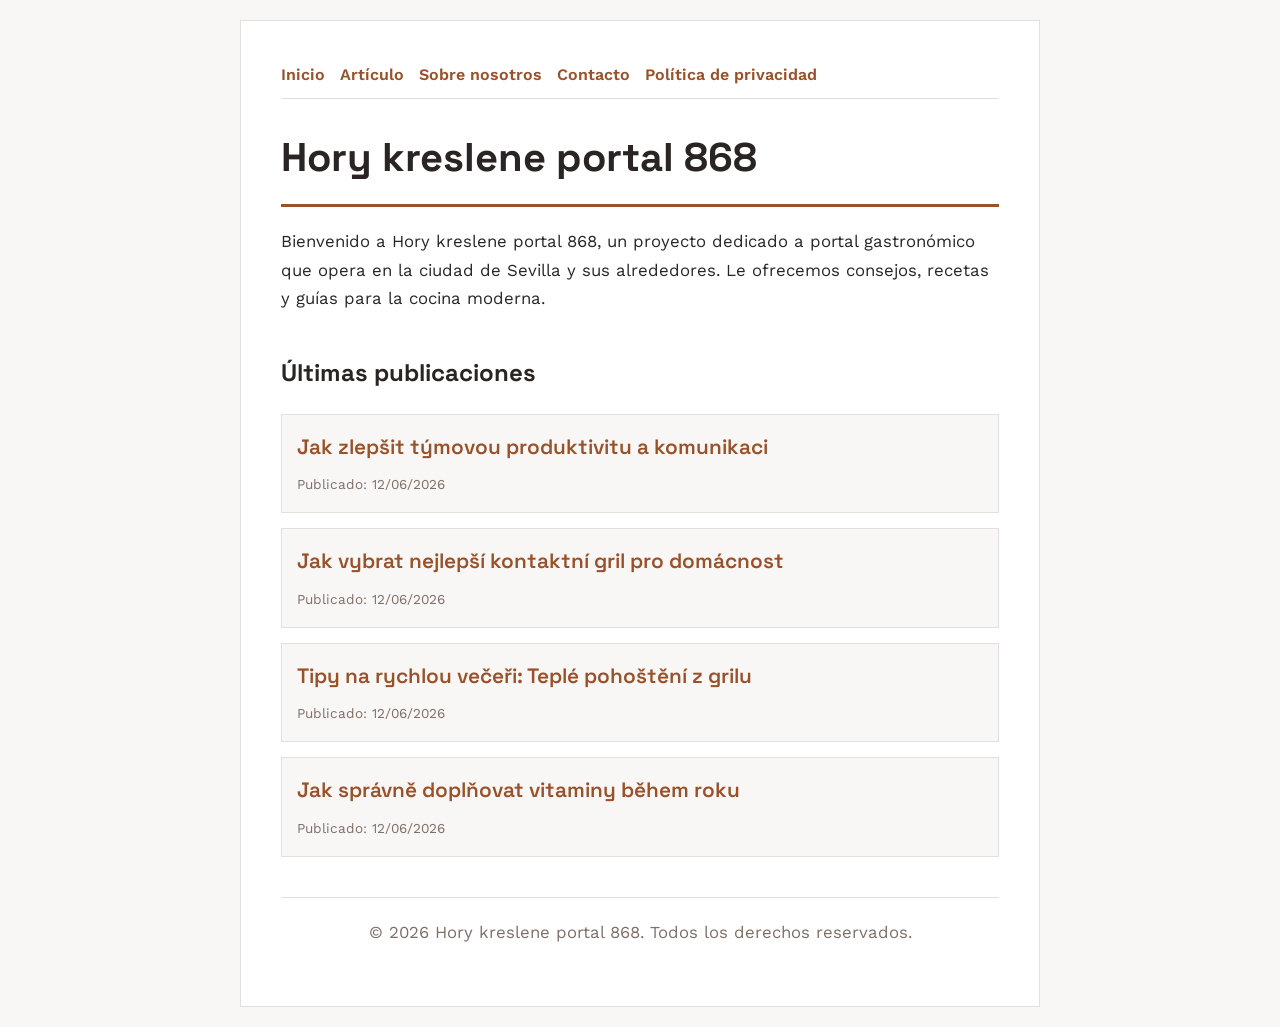
<file: index.html>
<!DOCTYPE html>
<html lang="es">
<head>
    <meta charset="UTF-8">
    <meta name="viewport" content="width=device-width, initial-scale=1.0">
    <title>Hory kreslene portal 868 | Portal gastronómico - Sevilla</title>
    <meta name="description" content="Bienvenido a Hory kreslene portal 868, un proyecto dedicado a portal gastronómico que opera en la ciudad de Sevilla y sus alrededores. Le ofrecemos consejos, recetas y guías para la cocina moderna.">
    <meta name="geo.region" content="ES" />
    <meta name="geo.placename" content="Sevilla" />
    <meta name="geo.position" content="37.3891;-5.9845" />
    <meta name="ICBM" content="37.3891, -5.9845" />
    <link rel="stylesheet" href="style.css">
    <script type="application/ld+json">
{
  "@context": "https://schema.org",
  "@type": "LocalBusiness",
  "name": "Hory kreslene portal 868",
  "url": "https://hory-kreslene-portal-868.github.io",
  "telephone": "+34 95 555 32 10",
  "address": {
    "@type": "PostalAddress",
    "addressLocality": "Sevilla",
    "addressRegion": "Andalucía",
    "postalCode": "41001",
    "addressCountry": "ES"
  },
  "geo": {
    "@type": "GeoCoordinates",
    "latitude": 37.3891,
    "longitude": -5.9845
  }
}
</script>
</head>
<body>
    
        <div class="container" style="max-width: 800px;">
            <nav style="display: flex; gap: 15px; margin-bottom: 25px; border-bottom: 1px solid var(--border-color); padding-bottom: 10px; overflow-x: auto; flex-wrap: wrap;">
            <a href="index.html">Inicio</a>
            <a href="jak-zlepsit-tymovou-produktivitu-a-komunikaci.html">Artículo</a>
            <a href="about.html">Sobre nosotros</a>
            <a href="contact.html">Contacto</a>
            <a href="privacy.html">Política de privacidad</a>
        </nav>
            <h1>Hory kreslene portal 868</h1>
            <p>Bienvenido a Hory kreslene portal 868, un proyecto dedicado a portal gastronómico que opera en la ciudad de Sevilla y sus alrededores. Le ofrecemos consejos, recetas y guías para la cocina moderna.</p>
            <h2 style="margin-top: 40px;">Últimas publicaciones</h2>
            <ul style="list-style-type: none; padding-left: 0;">
                <li style="background: var(--bg-color); padding: 15px; border-radius: var(--border-radius); border: 1px solid var(--border-color); margin-bottom: 15px;">
                <h3 style="margin-bottom: 5px; font-size: 1.3rem;"><a href="jak-zlepsit-tymovou-produktivitu-a-komunikaci.html">Jak zlepšit týmovou produktivitu a komunikaci</a></h3>
                <span style="font-size:0.85rem; color: var(--muted-text)">Publicado: 12/06/2026</span>
            </li>
<li style="background: var(--bg-color); padding: 15px; border-radius: var(--border-radius); border: 1px solid var(--border-color); margin-bottom: 15px;">
                <h3 style="margin-bottom: 5px; font-size: 1.3rem;"><a href="jak-vybrat-nejlepsi-kontaktni-gril-pro-domacnost.html">Jak vybrat nejlepší kontaktní gril pro domácnost</a></h3>
                <span style="font-size:0.85rem; color: var(--muted-text)">Publicado: 12/06/2026</span>
            </li>
<li style="background: var(--bg-color); padding: 15px; border-radius: var(--border-radius); border: 1px solid var(--border-color); margin-bottom: 15px;">
                <h3 style="margin-bottom: 5px; font-size: 1.3rem;"><a href="tipy-na-rychlou-veceri-teple-pohosteni-z-grilu.html">Tipy na rychlou večeři: Teplé pohoštění z grilu</a></h3>
                <span style="font-size:0.85rem; color: var(--muted-text)">Publicado: 12/06/2026</span>
            </li>
<li style="background: var(--bg-color); padding: 15px; border-radius: var(--border-radius); border: 1px solid var(--border-color); margin-bottom: 15px;">
                <h3 style="margin-bottom: 5px; font-size: 1.3rem;"><a href="jak-spravne-doplnovat-vitaminy-behem-roku.html">Jak správně doplňovat vitaminy během roku</a></h3>
                <span style="font-size:0.85rem; color: var(--muted-text)">Publicado: 12/06/2026</span>
            </li>

            </ul>
            <footer>
                <p>&copy; 2026 Hory kreslene portal 868. Todos los derechos reservados.</p>
            </footer>
        </div>
        
</body>
</html>
</file>
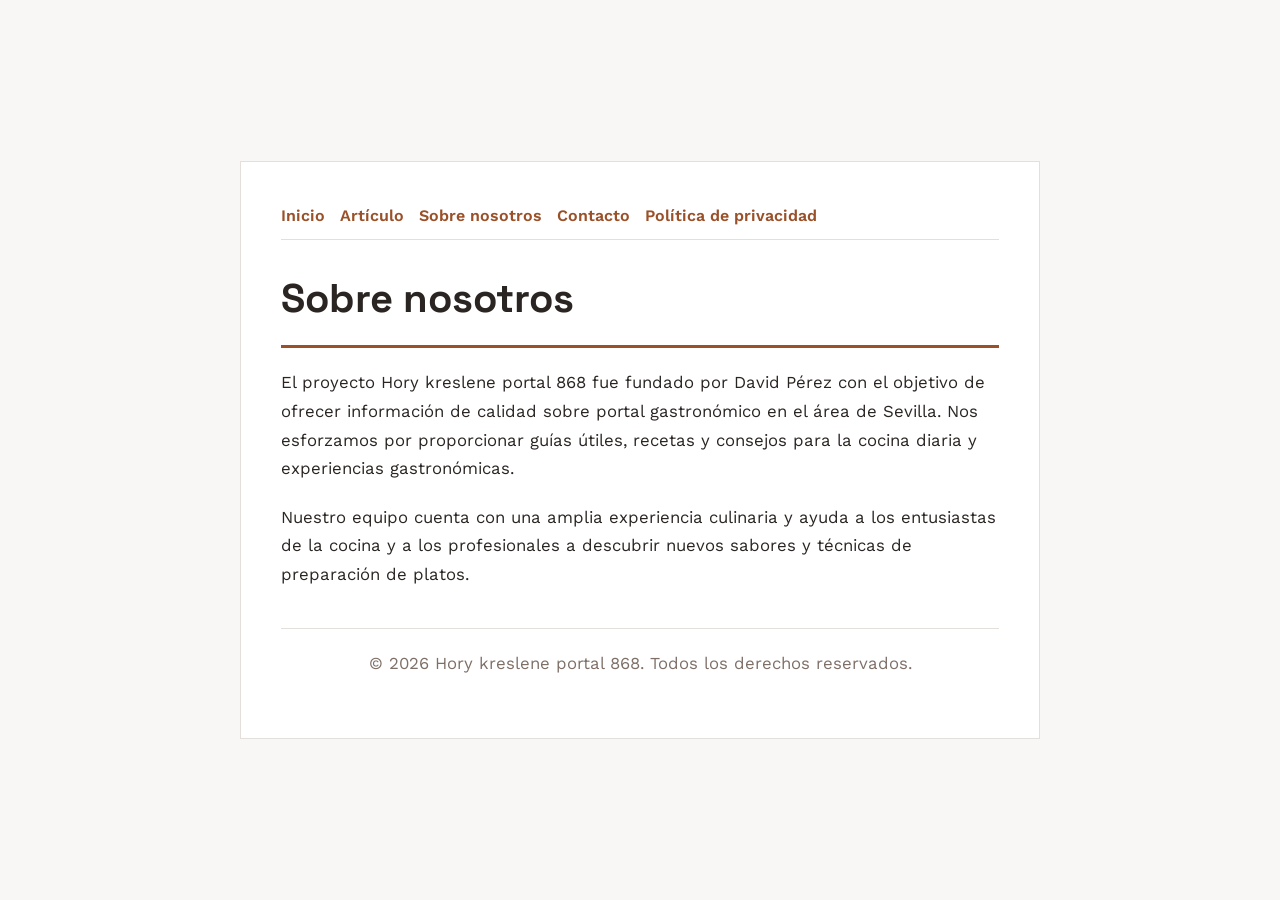
<file: about.html>
<!DOCTYPE html>
<html lang="es">
<head>
    <meta charset="UTF-8">
    <meta name="viewport" content="width=device-width, initial-scale=1.0">
    <title>Sobre nosotros | Hory kreslene portal 868</title>
    <meta name="description" content="El proyecto Hory kreslene portal 868 fue fundado por David Pérez con el objetivo de ofrecer información de calidad sobre portal gastronómico en el área de Sevilla. Nos esforzamos por proporcionar guías útiles, recetas y consejos para la cocina diaria y experiencias gastronómicas.">
    <meta name="geo.region" content="ES" />
    <meta name="geo.placename" content="Sevilla" />
    <meta name="geo.position" content="37.3891;-5.9845" />
    <meta name="ICBM" content="37.3891, -5.9845" />
    <link rel="stylesheet" href="style.css">
</head>
<body>
    
        <div class="container" style="max-width: 800px;">
            <nav style="display: flex; gap: 15px; margin-bottom: 25px; border-bottom: 1px solid var(--border-color); padding-bottom: 10px; overflow-x: auto; flex-wrap: wrap;">
            <a href="index.html">Inicio</a>
            <a href="jak-zlepsit-tymovou-produktivitu-a-komunikaci.html">Artículo</a>
            <a href="about.html">Sobre nosotros</a>
            <a href="contact.html">Contacto</a>
            <a href="privacy.html">Política de privacidad</a>
        </nav>
            <h1>Sobre nosotros</h1>
            <p>El proyecto Hory kreslene portal 868 fue fundado por David Pérez con el objetivo de ofrecer información de calidad sobre portal gastronómico en el área de Sevilla. Nos esforzamos por proporcionar guías útiles, recetas y consejos para la cocina diaria y experiencias gastronómicas.</p>
            <p>Nuestro equipo cuenta con una amplia experiencia culinaria y ayuda a los entusiastas de la cocina y a los profesionales a descubrir nuevos sabores y técnicas de preparación de platos.</p>
            <footer>
                <p>&copy; 2026 Hory kreslene portal 868. Todos los derechos reservados.</p>
            </footer>
        </div>
        
</body>
</html>
</file>
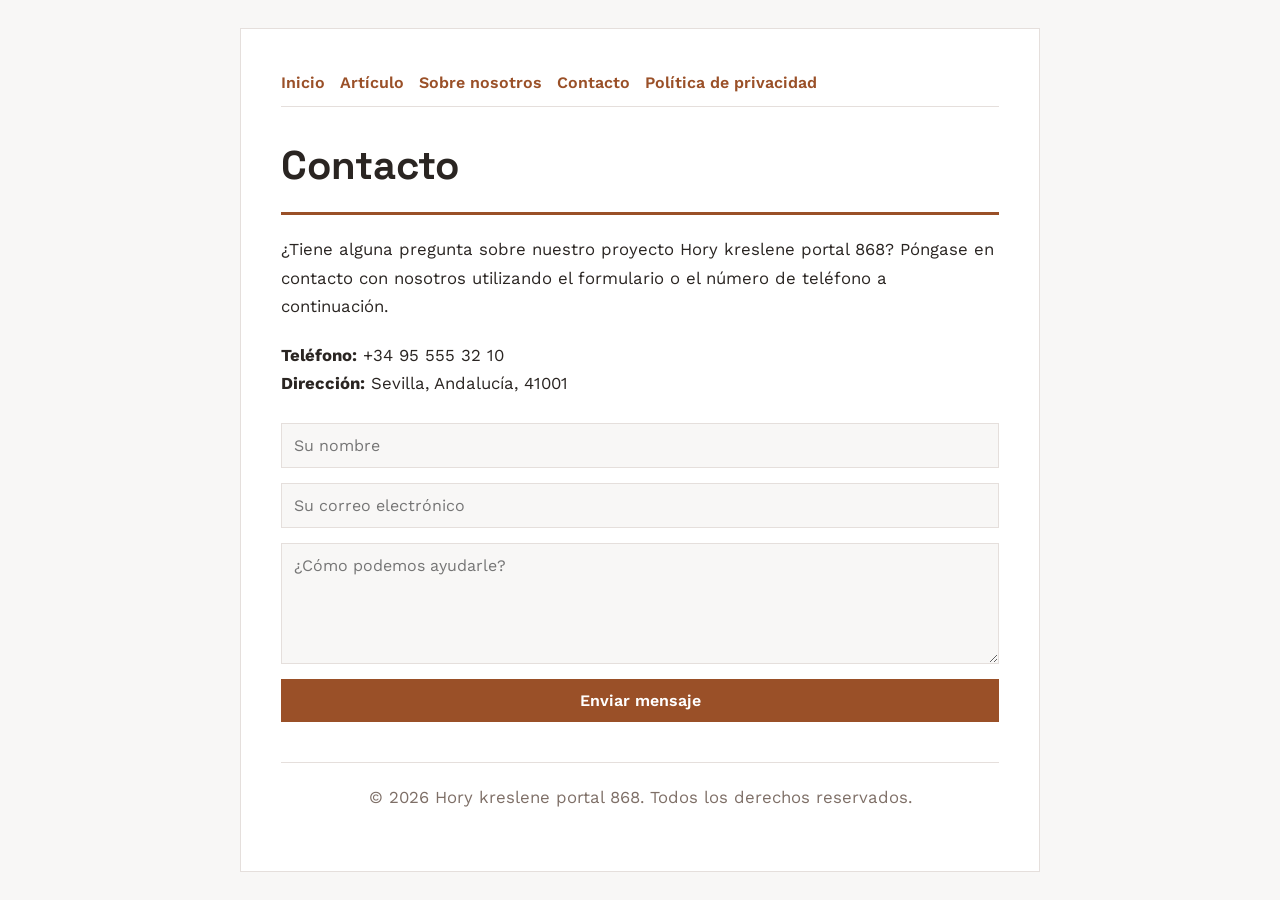
<file: contact.html>
<!DOCTYPE html>
<html lang="es">
<head>
    <meta charset="UTF-8">
    <meta name="viewport" content="width=device-width, initial-scale=1.0">
    <title>Contacto | Hory kreslene portal 868</title>
    <meta name="description" content="¿Tiene alguna pregunta sobre nuestro proyecto Hory kreslene portal 868? Póngase en contacto con nosotros utilizando el formulario o el número de teléfono a continuación.">
    <meta name="geo.region" content="ES" />
    <meta name="geo.placename" content="Sevilla" />
    <meta name="geo.position" content="37.3891;-5.9845" />
    <meta name="ICBM" content="37.3891, -5.9845" />
    <link rel="stylesheet" href="style.css">
</head>
<body>
    
        <div class="container" style="max-width: 800px;">
            <nav style="display: flex; gap: 15px; margin-bottom: 25px; border-bottom: 1px solid var(--border-color); padding-bottom: 10px; overflow-x: auto; flex-wrap: wrap;">
            <a href="index.html">Inicio</a>
            <a href="jak-zlepsit-tymovou-produktivitu-a-komunikaci.html">Artículo</a>
            <a href="about.html">Sobre nosotros</a>
            <a href="contact.html">Contacto</a>
            <a href="privacy.html">Política de privacidad</a>
        </nav>
            <h1>Contacto</h1>
            <p>¿Tiene alguna pregunta sobre nuestro proyecto Hory kreslene portal 868? Póngase en contacto con nosotros utilizando el formulario o el número de teléfono a continuación.</p>
            <p><strong>Teléfono:</strong> +34 95 555 32 10<br><strong>Dirección:</strong> Sevilla, Andalucía, 41001</p>
            <form action="https://formspree.io/f/placeholder" method="POST">
                <input type="text" name="name" placeholder="Su nombre" required>
                <input type="email" name="email" placeholder="Su correo electrónico" required>
                <textarea name="message" placeholder="¿Cómo podemos ayudarle?" rows="5" required></textarea>
                <button type="submit">Enviar mensaje</button>
            </form>
            <footer>
                <p>&copy; 2026 Hory kreslene portal 868. Todos los derechos reservados.</p>
            </footer>
        </div>
        
</body>
</html>
</file>
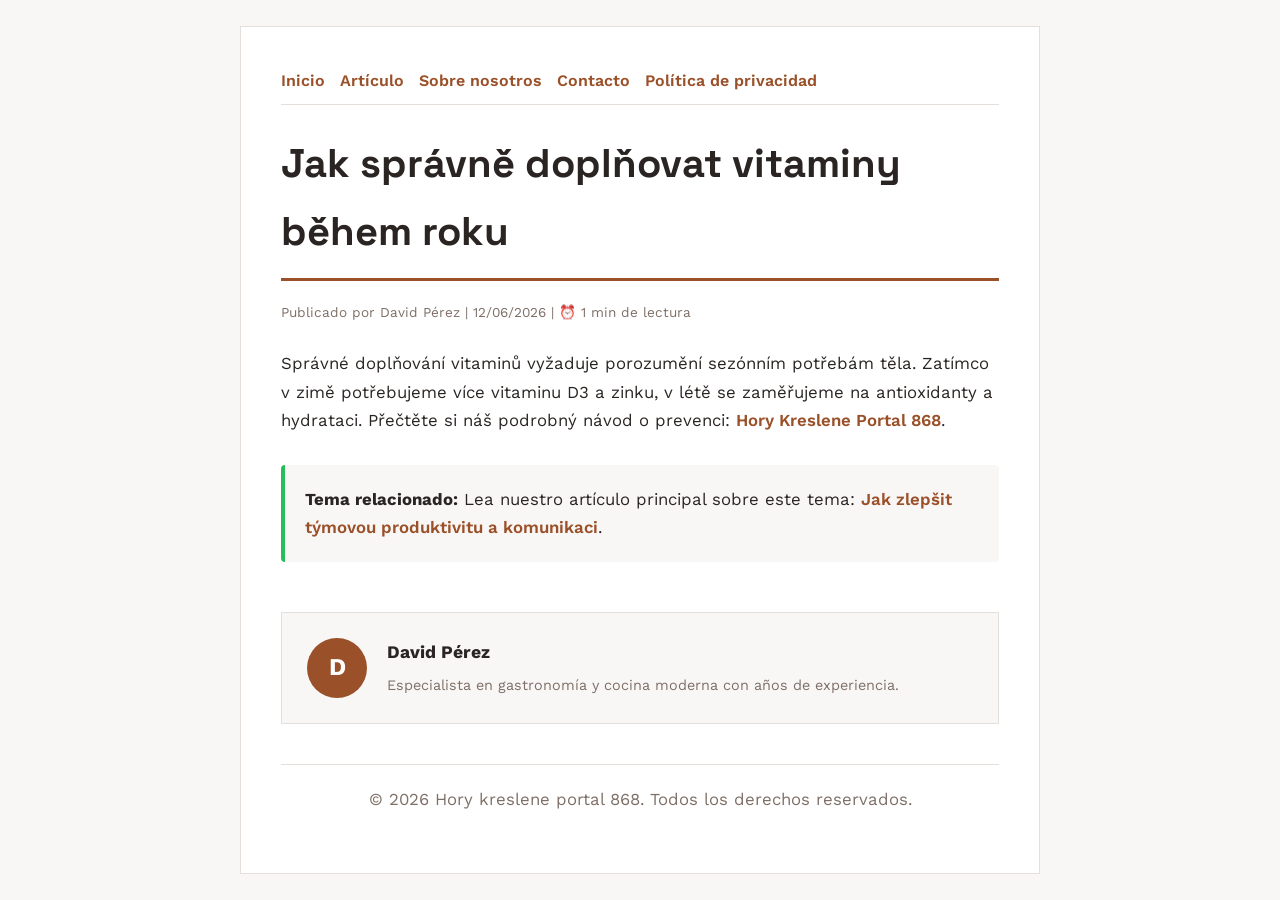
<file: jak-spravne-doplnovat-vitaminy-behem-roku.html>
<!DOCTYPE html>
<html lang="es">
<head>
    <meta charset="UTF-8">
    <meta name="viewport" content="width=device-width, initial-scale=1.0">
    <title>Jak správně doplňovat vitaminy během roku - Hory kreslene portal 868</title>
    <meta name="description" content="Jak správně doplňovat vitaminy během roku">
    <meta name="geo.region" content="ES" />
    <meta name="geo.placename" content="Sevilla" />
    <meta name="geo.position" content="37.3891;-5.9845" />
    <meta name="ICBM" content="37.3891, -5.9845" />
    <link rel="stylesheet" href="style.css">
</head>
<body>
    
            <div class="container" style="max-width: 800px;">
                <nav style="display: flex; gap: 15px; margin-bottom: 25px; border-bottom: 1px solid var(--border-color); padding-bottom: 10px; overflow-x: auto; flex-wrap: wrap;">
            <a href="index.html">Inicio</a>
            <a href="jak-zlepsit-tymovou-produktivitu-a-komunikaci.html">Artículo</a>
            <a href="about.html">Sobre nosotros</a>
            <a href="contact.html">Contacto</a>
            <a href="privacy.html">Política de privacidad</a>
        </nav>
                <h1>Jak správně doplňovat vitaminy během roku</h1>
                <div style="font-size:0.85rem; color: var(--muted-text); margin-bottom: 25px;">
                    Publicado por David Pérez | 12/06/2026 | ⏰ 1 min de lectura
                </div>
                <article style="margin-top: 20px;">
                    <p>Správné doplňování vitaminů vyžaduje porozumění sezónním potřebám těla. Zatímco v zimě potřebujeme více vitaminu D3 a zinku, v létě se zaměřujeme na antioxidanty a hydrataci. Přečtěte si náš podrobný návod o prevenci: <a href="https://dwnldfullmovie-create.github.io/hory-kreslene-web-356/efektivni-rizeni-projektu-a-moderni-pracovni-postupy.html">Hory Kreslene Portal 868</a>.</p>
                    <div class="link-resource" style="margin-top: 30px; padding: 20px; border-left: 4px solid var(--accent-color); background: var(--bg-color); border-radius: 4px;"><p style="margin: 0;"><strong>Tema relacionado:</strong> Lea nuestro artículo principal sobre este tema: <a href="jak-zlepsit-tymovou-produktivitu-a-komunikaci.html">Jak zlepšit týmovou produktivitu a komunikaci</a>.</p></div>
                </article>
                
            <div class="author-box" style="margin-top: 50px; padding: 25px; background: var(--bg-color); border: 1px solid var(--border-color); border-radius: var(--border-radius); display: flex; gap: 20px; align-items: center;">
                <div style="width: 60px; height: 60px; border-radius: 50%; background: var(--primary-color); display: flex; align-items: center; justify-content: center; color: white; font-weight: bold; font-size: 1.5rem;">D</div>
                <div>
                    <h4 style="margin-bottom: 5px; font-weight: bold; font-size: 1.1rem;">David Pérez</h4>
                    <p style="margin: 0; font-size: 0.9rem; color: var(--muted-text);">Especialista en gastronomía y cocina moderna con años de experiencia.</p>
                </div>
            </div>
            
                <footer>
                    <p>&copy; 2026 Hory kreslene portal 868. Todos los derechos reservados.</p>
                </footer>
            </div>
            
</body>
</html>
</file>
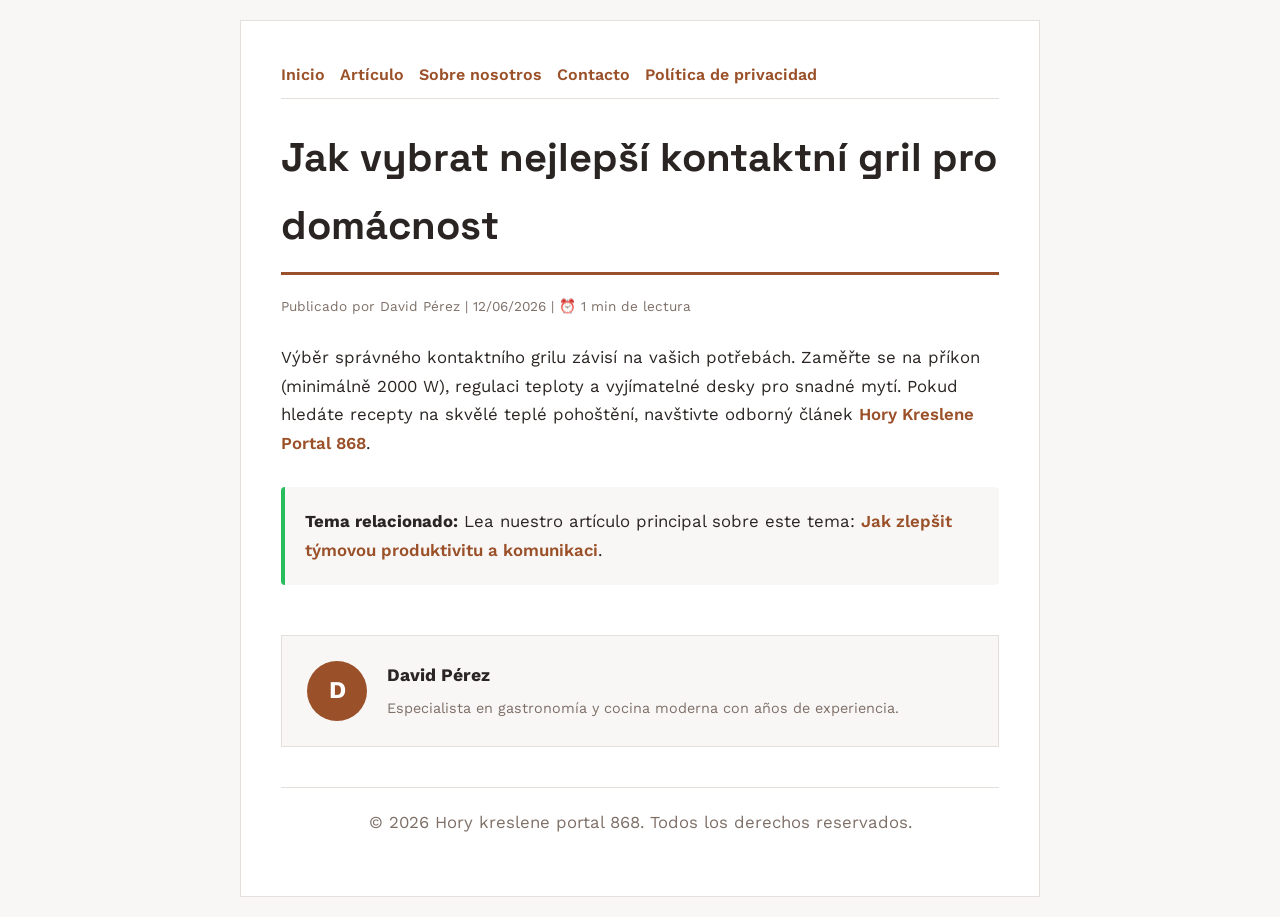
<file: jak-vybrat-nejlepsi-kontaktni-gril-pro-domacnost.html>
<!DOCTYPE html>
<html lang="es">
<head>
    <meta charset="UTF-8">
    <meta name="viewport" content="width=device-width, initial-scale=1.0">
    <title>Jak vybrat nejlepší kontaktní gril pro domácnost - Hory kreslene portal 868</title>
    <meta name="description" content="Jak vybrat nejlepší kontaktní gril pro domácnost">
    <meta name="geo.region" content="ES" />
    <meta name="geo.placename" content="Sevilla" />
    <meta name="geo.position" content="37.3891;-5.9845" />
    <meta name="ICBM" content="37.3891, -5.9845" />
    <link rel="stylesheet" href="style.css">
</head>
<body>
    
            <div class="container" style="max-width: 800px;">
                <nav style="display: flex; gap: 15px; margin-bottom: 25px; border-bottom: 1px solid var(--border-color); padding-bottom: 10px; overflow-x: auto; flex-wrap: wrap;">
            <a href="index.html">Inicio</a>
            <a href="jak-zlepsit-tymovou-produktivitu-a-komunikaci.html">Artículo</a>
            <a href="about.html">Sobre nosotros</a>
            <a href="contact.html">Contacto</a>
            <a href="privacy.html">Política de privacidad</a>
        </nav>
                <h1>Jak vybrat nejlepší kontaktní gril pro domácnost</h1>
                <div style="font-size:0.85rem; color: var(--muted-text); margin-bottom: 25px;">
                    Publicado por David Pérez | 12/06/2026 | ⏰ 1 min de lectura
                </div>
                <article style="margin-top: 20px;">
                    <p>Výběr správného kontaktního grilu závisí na vašich potřebách. Zaměřte se na příkon (minimálně 2000 W), regulaci teploty a vyjímatelné desky pro snadné mytí. Pokud hledáte recepty na skvělé teplé pohoštění, navštivte odborný článek <a href="https://dwnldfullmovie-create.github.io/hory-kreslene-web-356/efektivni-rizeni-projektu-a-moderni-pracovni-postupy.html">Hory Kreslene Portal 868</a>.</p>
                    <div class="link-resource" style="margin-top: 30px; padding: 20px; border-left: 4px solid var(--accent-color); background: var(--bg-color); border-radius: 4px;"><p style="margin: 0;"><strong>Tema relacionado:</strong> Lea nuestro artículo principal sobre este tema: <a href="jak-zlepsit-tymovou-produktivitu-a-komunikaci.html">Jak zlepšit týmovou produktivitu a komunikaci</a>.</p></div>
                </article>
                
            <div class="author-box" style="margin-top: 50px; padding: 25px; background: var(--bg-color); border: 1px solid var(--border-color); border-radius: var(--border-radius); display: flex; gap: 20px; align-items: center;">
                <div style="width: 60px; height: 60px; border-radius: 50%; background: var(--primary-color); display: flex; align-items: center; justify-content: center; color: white; font-weight: bold; font-size: 1.5rem;">D</div>
                <div>
                    <h4 style="margin-bottom: 5px; font-weight: bold; font-size: 1.1rem;">David Pérez</h4>
                    <p style="margin: 0; font-size: 0.9rem; color: var(--muted-text);">Especialista en gastronomía y cocina moderna con años de experiencia.</p>
                </div>
            </div>
            
                <footer>
                    <p>&copy; 2026 Hory kreslene portal 868. Todos los derechos reservados.</p>
                </footer>
            </div>
            
</body>
</html>
</file>
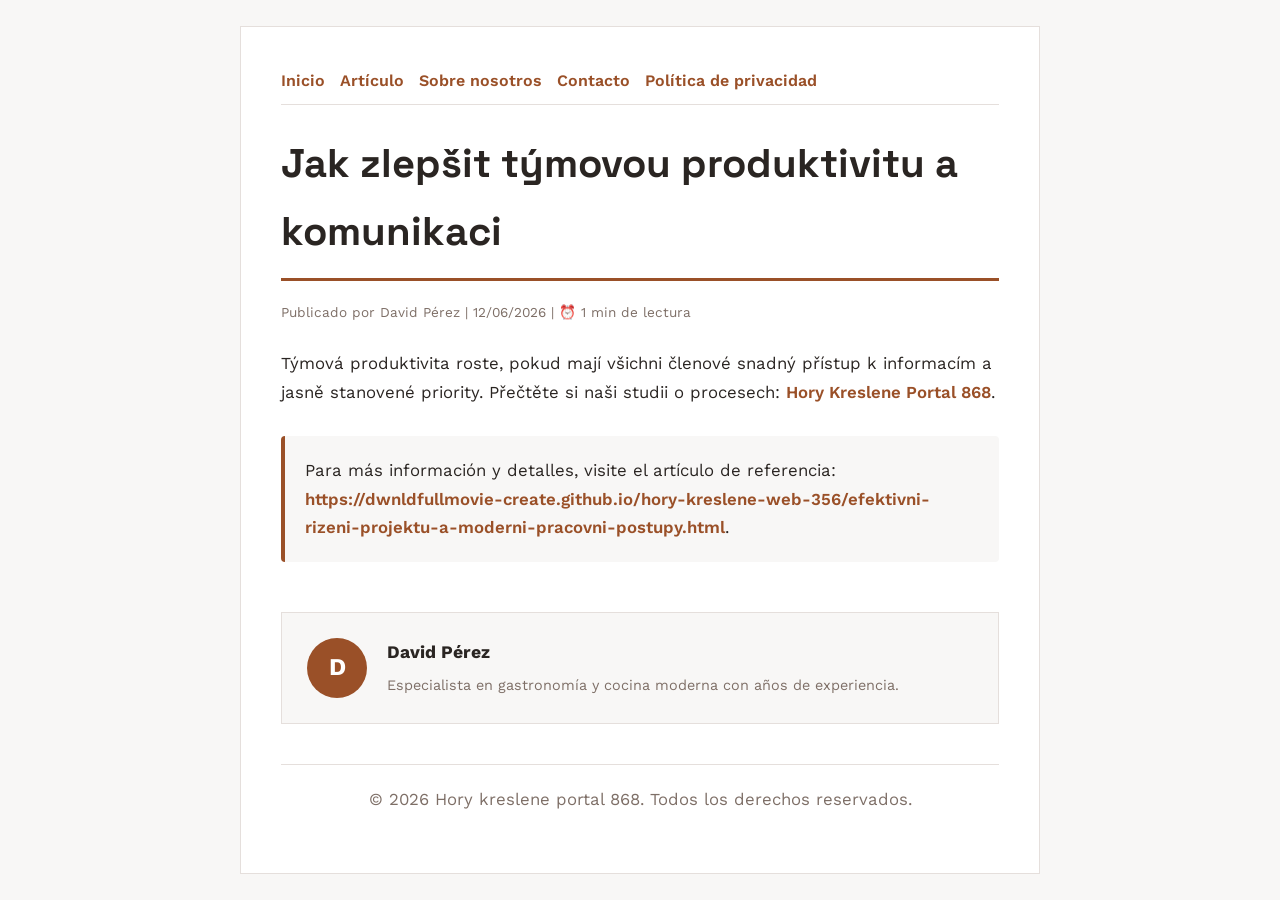
<file: jak-zlepsit-tymovou-produktivitu-a-komunikaci.html>
<!DOCTYPE html>
<html lang="es">
<head>
    <meta charset="UTF-8">
    <meta name="viewport" content="width=device-width, initial-scale=1.0">
    <title>Jak zlepšit týmovou produktivitu a komunikaci - Hory kreslene portal 868</title>
    <meta name="description" content="Jak zlepšit týmovou produktivitu a komunikaci">
    <meta name="geo.region" content="ES" />
    <meta name="geo.placename" content="Sevilla" />
    <meta name="geo.position" content="37.3891;-5.9845" />
    <meta name="ICBM" content="37.3891, -5.9845" />
    <link rel="stylesheet" href="style.css">
</head>
<body>
    
            <div class="container" style="max-width: 800px;">
                <nav style="display: flex; gap: 15px; margin-bottom: 25px; border-bottom: 1px solid var(--border-color); padding-bottom: 10px; overflow-x: auto; flex-wrap: wrap;">
            <a href="index.html">Inicio</a>
            <a href="jak-zlepsit-tymovou-produktivitu-a-komunikaci.html">Artículo</a>
            <a href="about.html">Sobre nosotros</a>
            <a href="contact.html">Contacto</a>
            <a href="privacy.html">Política de privacidad</a>
        </nav>
                <h1>Jak zlepšit týmovou produktivitu a komunikaci</h1>
                <div style="font-size:0.85rem; color: var(--muted-text); margin-bottom: 25px;">
                    Publicado por David Pérez | 12/06/2026 | ⏰ 1 min de lectura
                </div>
                <article style="margin-top: 20px;">
                    <p>Týmová produktivita roste, pokud mají všichni členové snadný přístup k informacím a jasně stanovené priority. Přečtěte si naši studii o procesech: <a href="https://dwnldfullmovie-create.github.io/hory-kreslene-web-356/efektivni-rizeni-projektu-a-moderni-pracovni-postupy.html">Hory Kreslene Portal 868</a>.</p>
                    <div class="link-resource" style="margin-top: 30px; padding: 20px; border-left: 4px solid var(--primary-color); background: var(--bg-color); border-radius: 4px;"><p style="margin: 0;">Para más información y detalles, visite el artículo de referencia: <strong><a href="https://dwnldfullmovie-create.github.io/hory-kreslene-web-356/efektivni-rizeni-projektu-a-moderni-pracovni-postupy.html">https://dwnldfullmovie-create.github.io/hory-kreslene-web-356/efektivni-rizeni-projektu-a-moderni-pracovni-postupy.html</a></strong>.</p></div>
                </article>
                
            <div class="author-box" style="margin-top: 50px; padding: 25px; background: var(--bg-color); border: 1px solid var(--border-color); border-radius: var(--border-radius); display: flex; gap: 20px; align-items: center;">
                <div style="width: 60px; height: 60px; border-radius: 50%; background: var(--primary-color); display: flex; align-items: center; justify-content: center; color: white; font-weight: bold; font-size: 1.5rem;">D</div>
                <div>
                    <h4 style="margin-bottom: 5px; font-weight: bold; font-size: 1.1rem;">David Pérez</h4>
                    <p style="margin: 0; font-size: 0.9rem; color: var(--muted-text);">Especialista en gastronomía y cocina moderna con años de experiencia.</p>
                </div>
            </div>
            
                <footer>
                    <p>&copy; 2026 Hory kreslene portal 868. Todos los derechos reservados.</p>
                </footer>
            </div>
            
</body>
</html>
</file>
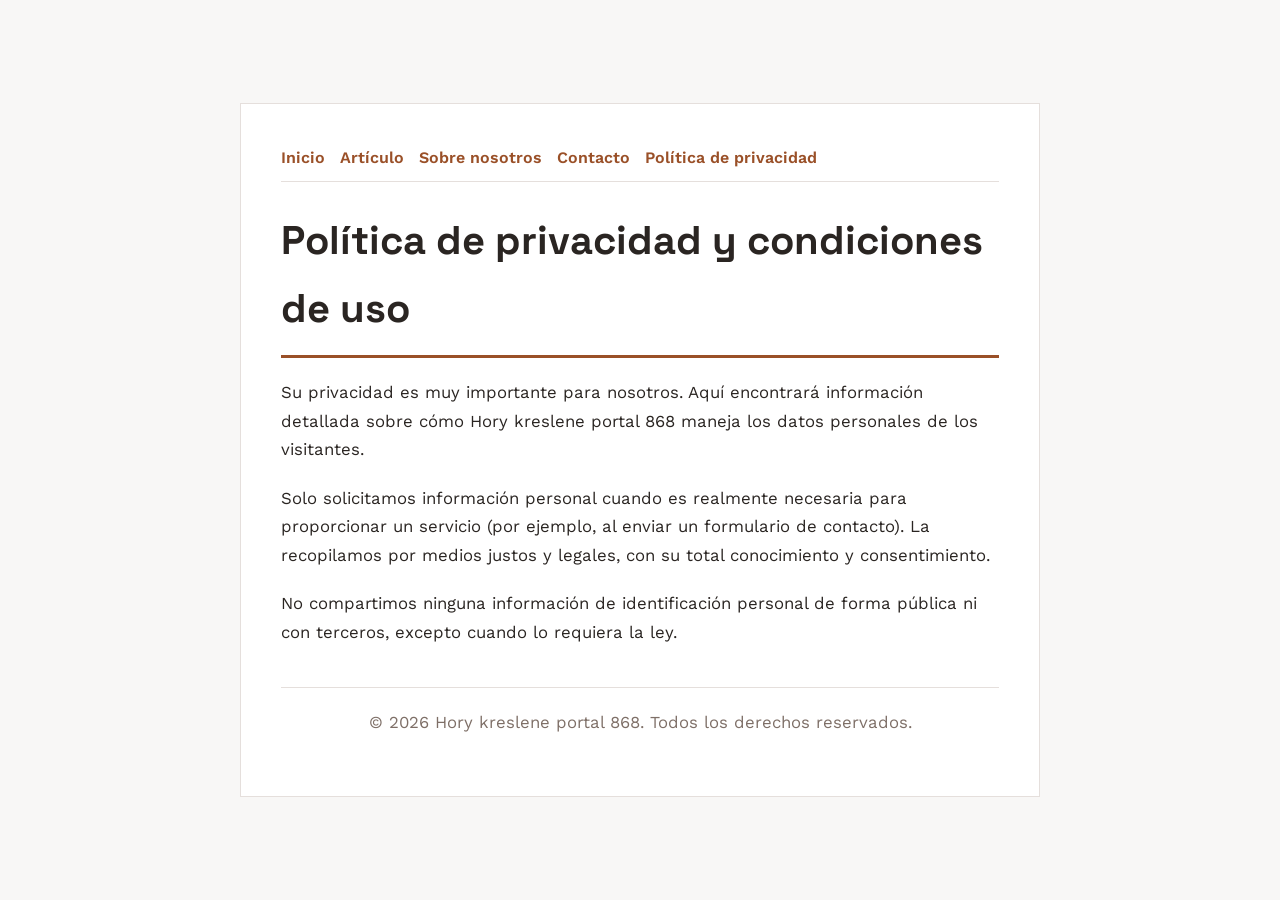
<file: privacy.html>
<!DOCTYPE html>
<html lang="es">
<head>
    <meta charset="UTF-8">
    <meta name="viewport" content="width=device-width, initial-scale=1.0">
    <title>Política de privacidad y condiciones de uso - Hory kreslene portal 868</title>
    <meta name="description" content="Su privacidad es muy importante para nosotros. Aquí encontrará información detallada sobre cómo Hory kreslene portal 868 maneja los datos personales de los visitantes.">
    <meta name="geo.region" content="ES" />
    <meta name="geo.placename" content="Sevilla" />
    <meta name="geo.position" content="37.3891;-5.9845" />
    <meta name="ICBM" content="37.3891, -5.9845" />
    <link rel="stylesheet" href="style.css">
</head>
<body>
    
        <div class="container" style="max-width: 800px;">
            <nav style="display: flex; gap: 15px; margin-bottom: 25px; border-bottom: 1px solid var(--border-color); padding-bottom: 10px; overflow-x: auto; flex-wrap: wrap;">
            <a href="index.html">Inicio</a>
            <a href="jak-zlepsit-tymovou-produktivitu-a-komunikaci.html">Artículo</a>
            <a href="about.html">Sobre nosotros</a>
            <a href="contact.html">Contacto</a>
            <a href="privacy.html">Política de privacidad</a>
        </nav>
            <h1>Política de privacidad y condiciones de uso</h1>
            <p>Su privacidad es muy importante para nosotros. Aquí encontrará información detallada sobre cómo Hory kreslene portal 868 maneja los datos personales de los visitantes.</p>
            <p>Solo solicitamos información personal cuando es realmente necesaria para proporcionar un servicio (por ejemplo, al enviar un formulario de contacto). La recopilamos por medios justos y legales, con su total conocimiento y consentimiento.</p>
            <p>No compartimos ninguna información de identificación personal de forma pública ni con terceros, excepto cuando lo requiera la ley.</p>
            <footer>
                <p>&copy; 2026 Hory kreslene portal 868. Todos los derechos reservados.</p>
            </footer>
        </div>
        
</body>
</html>
</file>
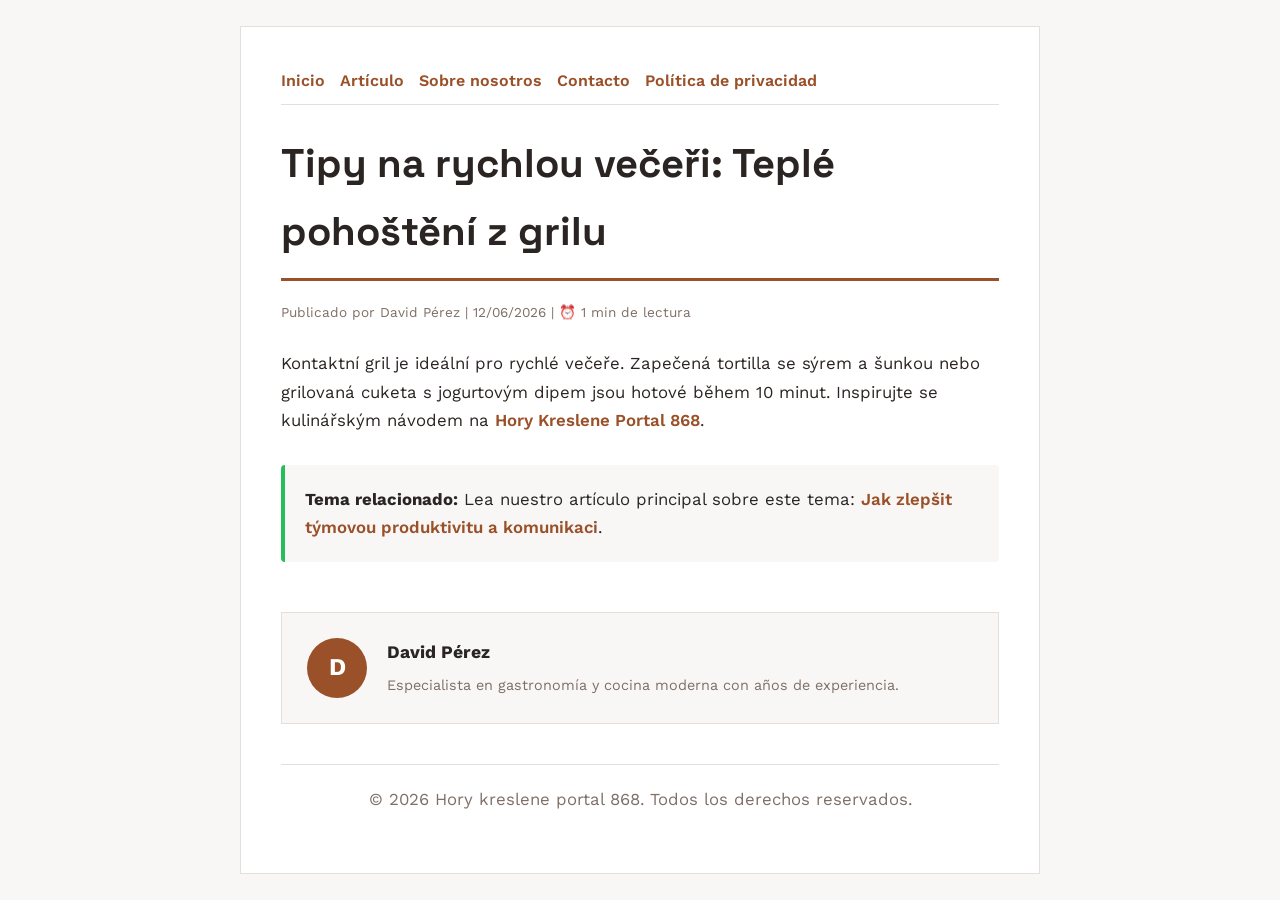
<file: tipy-na-rychlou-veceri-teple-pohosteni-z-grilu.html>
<!DOCTYPE html>
<html lang="es">
<head>
    <meta charset="UTF-8">
    <meta name="viewport" content="width=device-width, initial-scale=1.0">
    <title>Tipy na rychlou večeři: Teplé pohoštění z grilu - Hory kreslene portal 868</title>
    <meta name="description" content="Tipy na rychlou večeři: Teplé pohoštění z grilu">
    <meta name="geo.region" content="ES" />
    <meta name="geo.placename" content="Sevilla" />
    <meta name="geo.position" content="37.3891;-5.9845" />
    <meta name="ICBM" content="37.3891, -5.9845" />
    <link rel="stylesheet" href="style.css">
</head>
<body>
    
            <div class="container" style="max-width: 800px;">
                <nav style="display: flex; gap: 15px; margin-bottom: 25px; border-bottom: 1px solid var(--border-color); padding-bottom: 10px; overflow-x: auto; flex-wrap: wrap;">
            <a href="index.html">Inicio</a>
            <a href="jak-zlepsit-tymovou-produktivitu-a-komunikaci.html">Artículo</a>
            <a href="about.html">Sobre nosotros</a>
            <a href="contact.html">Contacto</a>
            <a href="privacy.html">Política de privacidad</a>
        </nav>
                <h1>Tipy na rychlou večeři: Teplé pohoštění z grilu</h1>
                <div style="font-size:0.85rem; color: var(--muted-text); margin-bottom: 25px;">
                    Publicado por David Pérez | 12/06/2026 | ⏰ 1 min de lectura
                </div>
                <article style="margin-top: 20px;">
                    <p>Kontaktní gril je ideální pro rychlé večeře. Zapečená tortilla se sýrem a šunkou nebo grilovaná cuketa s jogurtovým dipem jsou hotové během 10 minut. Inspirujte se kulinářským návodem na <a href="https://dwnldfullmovie-create.github.io/hory-kreslene-web-356/efektivni-rizeni-projektu-a-moderni-pracovni-postupy.html">Hory Kreslene Portal 868</a>.</p>
                    <div class="link-resource" style="margin-top: 30px; padding: 20px; border-left: 4px solid var(--accent-color); background: var(--bg-color); border-radius: 4px;"><p style="margin: 0;"><strong>Tema relacionado:</strong> Lea nuestro artículo principal sobre este tema: <a href="jak-zlepsit-tymovou-produktivitu-a-komunikaci.html">Jak zlepšit týmovou produktivitu a komunikaci</a>.</p></div>
                </article>
                
            <div class="author-box" style="margin-top: 50px; padding: 25px; background: var(--bg-color); border: 1px solid var(--border-color); border-radius: var(--border-radius); display: flex; gap: 20px; align-items: center;">
                <div style="width: 60px; height: 60px; border-radius: 50%; background: var(--primary-color); display: flex; align-items: center; justify-content: center; color: white; font-weight: bold; font-size: 1.5rem;">D</div>
                <div>
                    <h4 style="margin-bottom: 5px; font-weight: bold; font-size: 1.1rem;">David Pérez</h4>
                    <p style="margin: 0; font-size: 0.9rem; color: var(--muted-text);">Especialista en gastronomía y cocina moderna con años de experiencia.</p>
                </div>
            </div>
            
                <footer>
                    <p>&copy; 2026 Hory kreslene portal 868. Todos los derechos reservados.</p>
                </footer>
            </div>
            
</body>
</html>
</file>
<file: style.css>
@import url('https://fonts.googleapis.com/css2?family=Space+Grotesk:wght@700&family=Work+Sans:wght@400;600&display=swap');

:root {
    --bg-color: hsl(21, 15%, 97%);
    --card-bg: hsl(21, 15%, 100%);
    --text-color: hsl(21, 10%, 15%);
    --muted-text: hsl(21, 10%, 45%);
    --primary-color: hsl(21, 59%, 38%);
    --accent-color: hsl(141, 65%, 45%);
    --border-color: hsl(21, 15%, 88%);
    --border-radius: 0px;
    --shadow: none;
    --font-headline: 'Space Grotesk', sans-serif;
    --font-body: 'Work Sans', sans-serif;
}

* {
    box-sizing: border-box;
    margin: 0;
    padding: 0;
}

body {
    background-color: var(--bg-color);
    color: var(--text-color);
    font-family: var(--font-body);
    line-height: 1.7;
    padding: 20px;
    display: flex;
    justify-content: center;
    min-height: 100vh;
}

a {
    color: var(--primary-color);
    text-decoration: none;
    font-weight: 600;
    transition: color 0.2s ease;
}

a:hover {
    color: var(--accent-color);
    text-decoration: underline;
}

.container {
    width: 100%;
    max-width: 900px;
    background: var(--card-bg);
    border: 1px solid var(--border-color);
    border-radius: var(--border-radius);
    padding: 40px;
    box-shadow: var(--shadow);
    margin: auto;
}

h1, h2, h3 {
    font-family: var(--font-headline);
    margin-bottom: 20px;
    color: var(--text-color);
}

h1 {
    font-size: 2.5rem;
    border-bottom: 3px solid var(--primary-color);
    padding-bottom: 12px;
}

p {
    margin-bottom: 20px;
    font-size: 1.05rem;
}

ul {
    margin-bottom: 20px;
    padding-left: 20px;
}

li {
    margin-bottom: 8px;
}

form {
    display: flex;
    flex-direction: column;
    gap: 15px;
    margin-top: 25px;
}

input, textarea, button {
    padding: 12px;
    border: 1px solid var(--border-color);
    border-radius: var(--border-radius);
    font-family: var(--font-body);
    font-size: 1rem;
    background: var(--bg-color);
    color: var(--text-color);
}

button {
    background: var(--primary-color);
    color: white;
    font-weight: 600;
    border: none;
    cursor: pointer;
    transition: background 0.2s ease;
}

button:hover {
    background: var(--accent-color);
}

footer {
    margin-top: 40px;
    border-top: 1px solid var(--border-color);
    padding-top: 20px;
    font-size: 0.9rem;
    color: var(--muted-text);
    text-align: center;
}
</file>
